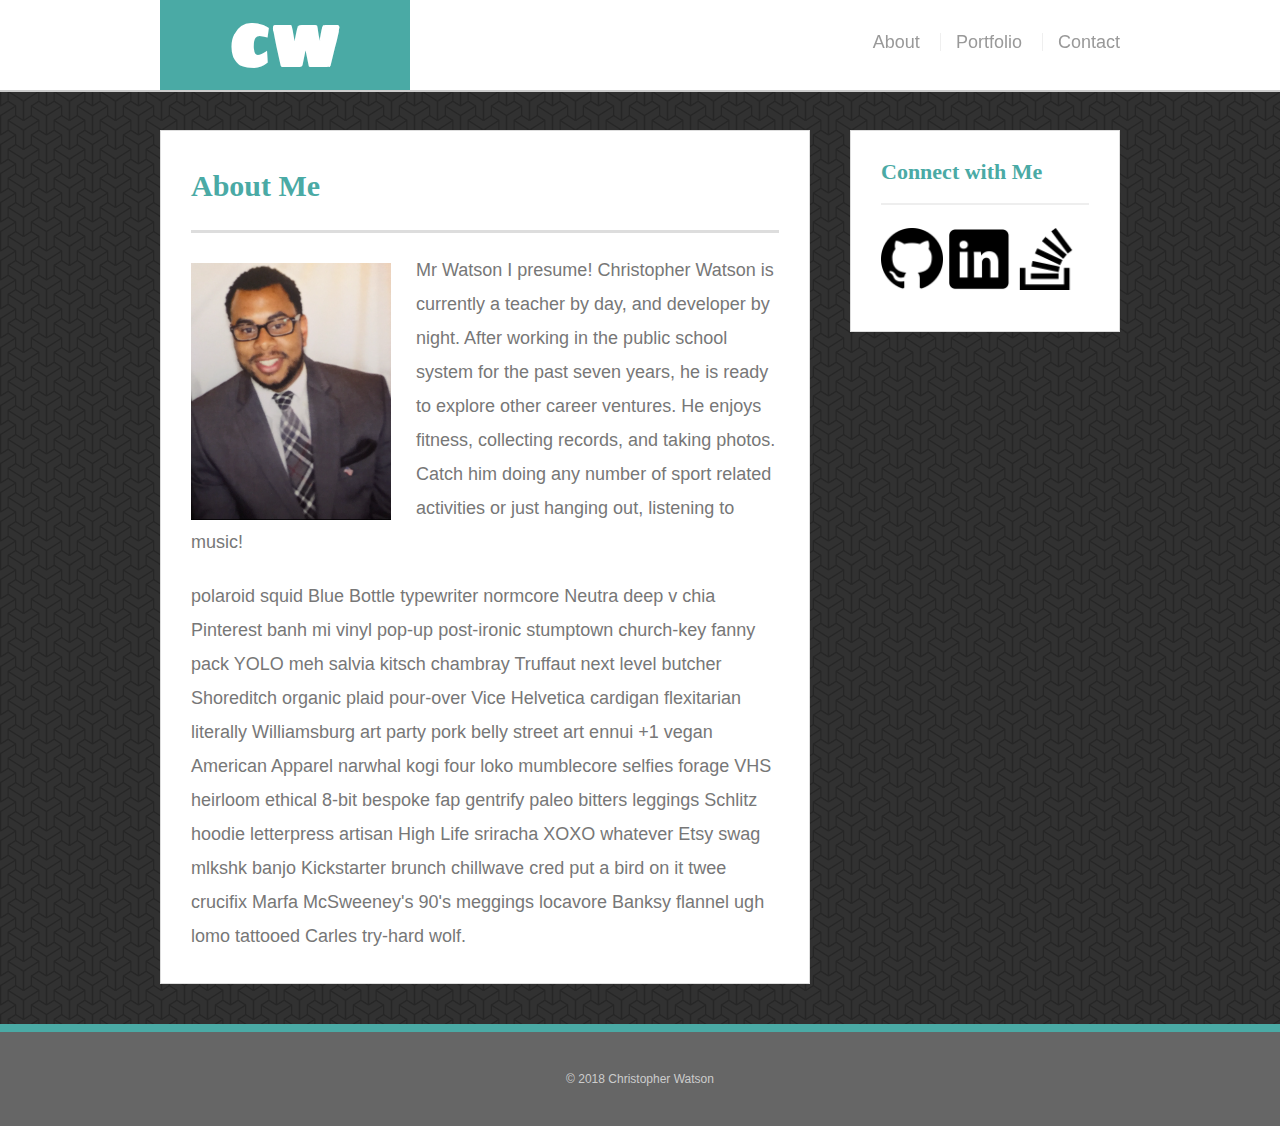
<file: index.html>
<!doctype html>
<html lang="en-us">

<head>
  <meta charset="UTF-8">
  <meta name="viewport" content="width=device-width, initial-scale=1.0">
  <title>About | Christopher Watson</title>
  <link href="https://fonts.googleapis.com/css?family=Sigmar+One" rel="stylesheet">
  <link rel="stylesheet" type="text/css" href="./assets/reset.css">
  <link rel="stylesheet" type="text/css" href="./assets/style.css">
</head>

<body>

  <header id="masthead">
    <div class="container container-header">
      <a href="index.html" id="logo">CW</a>
      <nav>
        <a href="index.html">About</a>
        <a href="portfolio.html">Portfolio</a>
        <a href="contact.html">Contact</a>
      </nav>
    </div>
  </header>

  <div id="main-container" class="container">
    <section class="main-section">
      <h1>About Me</h1>

      <img src="./images/Watson.png" class="auth-image" alt="Christopher Watson">

      <p>Mr Watson I presume!  Christopher Watson is currently a teacher by day, and developer by night. After working in the public school system for the past seven years, he is ready to explore other career ventures.  He enjoys fitness, collecting records, and taking photos.  Catch him doing any number of sport related activities or just hanging out, listening to music!</p>

      <p>polaroid squid Blue Bottle typewriter normcore Neutra deep v chia Pinterest banh mi vinyl pop-up post-ironic stumptown church-key fanny pack YOLO meh salvia kitsch chambray Truffaut next level butcher Shoreditch organic plaid pour-over Vice Helvetica cardigan flexitarian literally Williamsburg art party pork belly street art ennui +1 vegan American Apparel narwhal kogi four loko mumblecore selfies forage VHS heirloom ethical 8-bit bespoke fap gentrify paleo bitters leggings Schlitz hoodie letterpress artisan High Life sriracha XOXO whatever Etsy swag mlkshk banjo Kickstarter brunch chillwave cred put a bird on it twee crucifix Marfa McSweeney's 90's meggings locavore Banksy flannel ugh lomo tattooed Carles try-hard wolf.</p>

    </section>

    <section class="sidebar">
      <div id="connect">
        <h2>Connect with Me</h2>

        <a href="http://www.github.com/christopher-watson" target="_blank"><img src="./images/if_mark-github_298822.png" class="social" alt="GitHub" /></a>
        <a href="http://linkedin.com/in/christopher-watson-30" target="_blank"><img src="./images/if_linked_in_104828.png" class="social" alt="LinkedIn" /></a>
        <a href="https://stackoverflow.com/users/8401535/yowats0n" target="_blank"><img src="./images/if_stack-overflow_1608397.png" class="social" alt="Stack Overflow" /></a>

      </div>
    </section>
  </div>

  <footer>
    <div class="container">
      &copy; 2018 Christopher Watson
    </div>
  </footer>
</body>

</html>
</file>
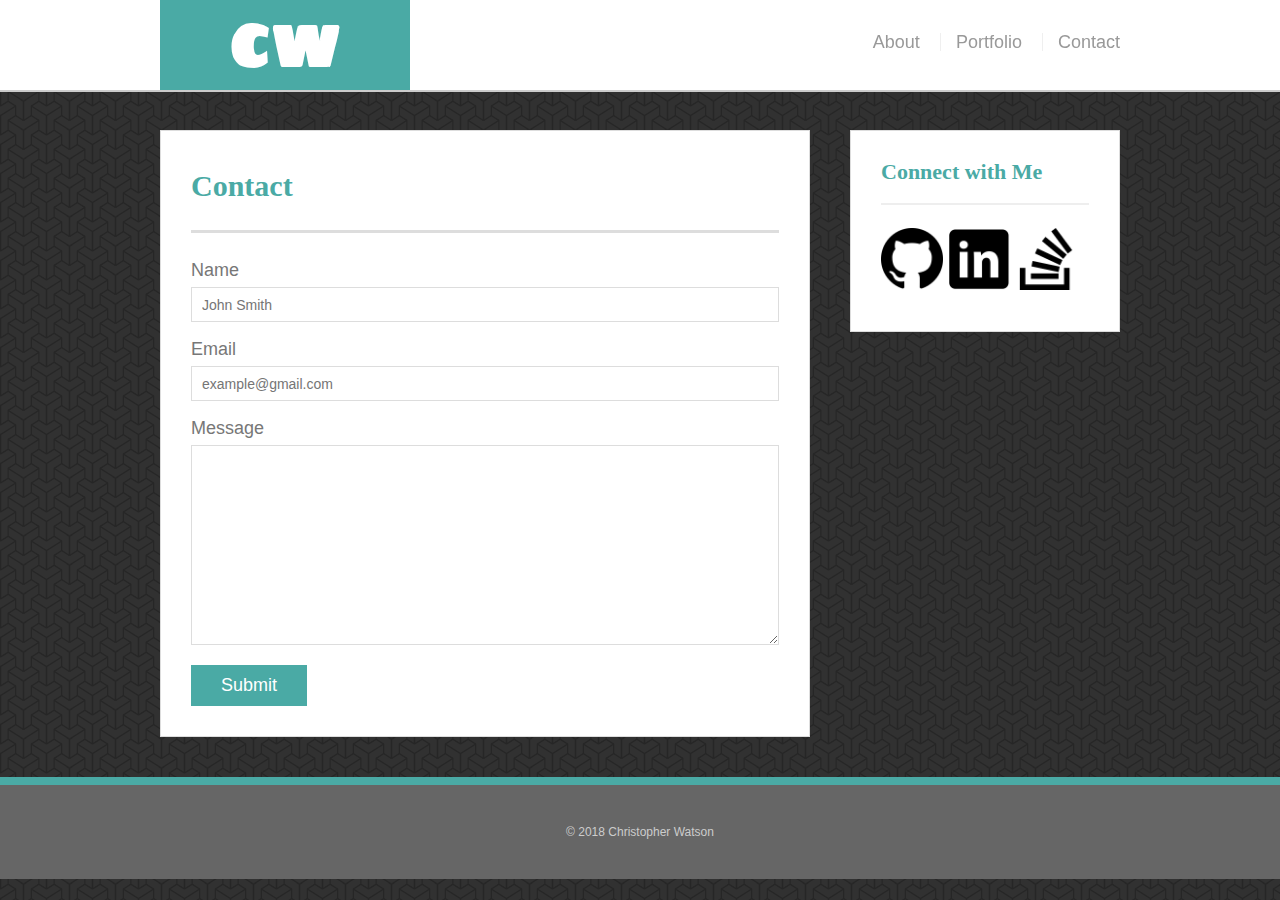
<file: contact.html>
<!doctype html>
<html lang="en-us">

<head>
  <meta charset="UTF-8">
  <meta name="viewport" content="width=device-width, initial-scale=1.0">
  <title>Contact | Christopher Watson</title>
  <link href="https://fonts.googleapis.com/css?family=Sigmar+One" rel="stylesheet">
  <link rel="stylesheet" type="text/css" href="./assets/reset.css">
  <link rel="stylesheet" type="text/css" href="./assets/style.css">
</head>

<body>

  <header id="masthead">
    <div class="container container-header">
      <a href="index.html" id="logo">CW</a>
      <nav>
        <a href="index.html">About</a>
        <a href="portfolio.html">Portfolio</a>
        <a href="contact.html">Contact</a>
      </nav>
    </div>
  </header>

  <div id="main-container" class="container">
    <section class="main-section">
      <h1>Contact</h1>

      <form id="contact-form">
        <ul>
          <li>
            <label for="name">Name</label>
            <input type="text" id="name" name="name" placeholder="John Smith" required="required">
          </li>
          <li>
            <label for="email">Email</label>
            <input type="email" id="email" name="email" placeholder="example@gmail.com" required="required">
          </li>
          <li>
            <label for="message">Message</label>
            <textarea id="message" name="message" required="required"></textarea>
          </li>
        </ul>
        <input type="submit">
      </form>

    </section>

    <section class="sidebar">
      <div id="connect">
        <h2>Connect with Me</h2>

        <a href="http://www.github.com/christopher-watson" target="_blank"><img src="./images/if_mark-github_298822.png" class="social" alt="GitHub" /></a>
        <a href="http://linkedin.com/in/christopher-watson-30" target="_blank"><img src="./images/if_linked_in_104828.png" class="social" alt="LinkedIn" /></a>
        <a href="https://stackoverflow.com/users/8401535/yowats0n" target="_blank"><img src="./images/if_stack-overflow_1608397.png" class="social" alt="Stack Overflow" /></a>

      </div>
    </section>
  </div>

  <footer>
    <div class="container">
      &copy; 2018 Christopher Watson
    </div>
  </footer>
</body>

</html>
</file>
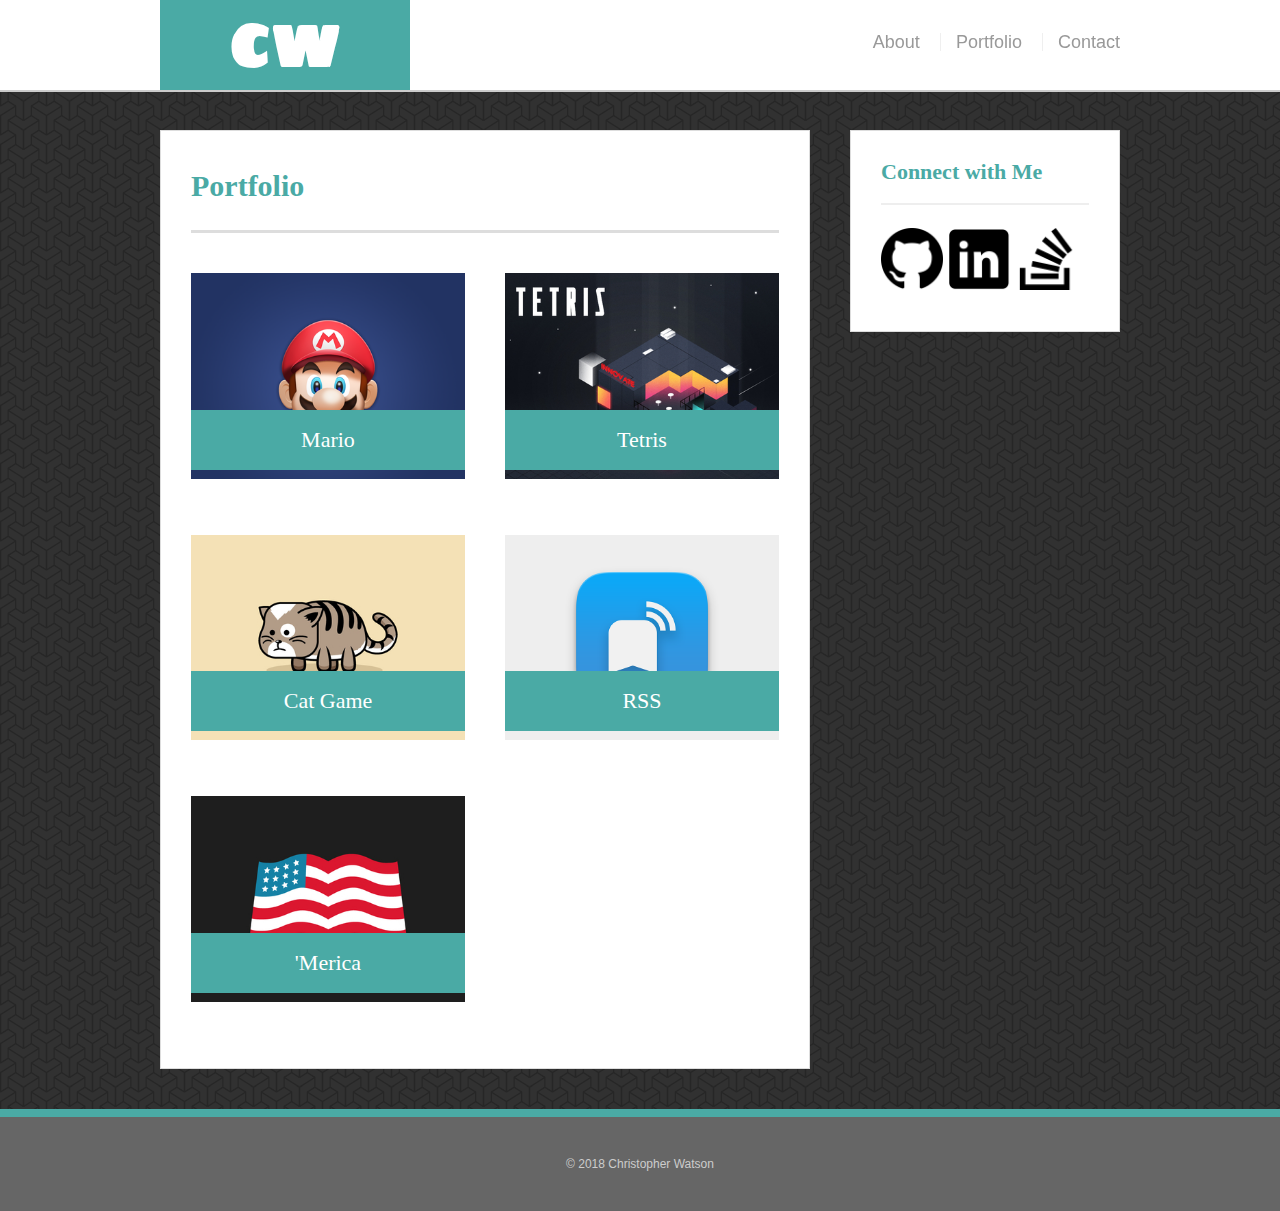
<file: portfolio.html>
<!doctype html>
<html lang="en-us">

<head>
  <meta charset="UTF-8">
  <meta name="viewport" content="width=device-width, initial-scale=1.0">
  <title>Portfolio | Christopher Watson</title>
  <link href="https://fonts.googleapis.com/css?family=Sigmar+One" rel="stylesheet">
  <link rel="stylesheet" type="text/css" href="./assets/reset.css">
  <link rel="stylesheet" type="text/css" href="./assets/style.css">
</head>

<body>

  <header id="masthead">
    <div class="container container-header">
      <a href="index.html" id="logo">CW</a>
      <nav>
        <a href="index.html">About</a>
        <a href="portfolio.html">Portfolio</a>
        <a href="contact.html">Contact</a>
      </nav>
    </div>
  </header>

  <div id="main-container" class="container">
    <section class="main-section">
      <h1>Portfolio</h1>

      <div class="work">
        <img src="./images/mario.png" alt="Mario">
        <h3>Mario</h3>
      </div>
      
      <div class="work">
        <img src="./images/tetris.jpg" alt="Tetris">
        <h3>Tetris</h3>
      </div>
      
      <div class="work">
        <img src="./images/cat.jpg" alt="Cat Game">
        <h3>Cat Game</h3>
      </div>
      
      <div class="work">
        <img src="./images/rss.png" alt="RSS">
        <h3>RSS</h3>
      </div>
     
      <div class="work">
        <img src="./images/usa-flag.jpg" alt="America'">
        <h3>'Merica</h3>
      </div>

    </section>

    <section class="sidebar">
      <div id="connect">
        <h2>Connect with Me</h2>

        <a href="http://www.github.com/christopher-watson" target="_blank"><img src="./images/if_mark-github_298822.png" class="social" alt="GitHub" /></a>
        <a href="http://linkedin.com/in/christopher-watson-30" target="_blank"><img src="./images/if_linked_in_104828.png" class="social" alt="LinkedIn" /></a>
        <a href="https://stackoverflow.com/users/8401535/yowats0n" target="_blank"><img src="./images/if_stack-overflow_1608397.png" class="social" alt="Stack Overflow" /></a>

      </div>
    </section>
  </div>

  <footer>
    <div class="container">
      &copy; 2018 Christopher Watson
    </div>
  </footer>
</body>

</html>
</file>
<file: assets/style.css>
body {
  font-family: Arial, "Helvetica Neue", Helvetica, sans-serif;
  font-size: 18px;
  line-height: 34px;
  color: #777;
  background: url("../images/background.png");
}

* {
  box-sizing: border-box;
}

/* general */

.container {
  width: 100%;
  max-width: 960px;
  margin: 0 auto;
  clear: both;
}

h1,
h2,
h3,
p {
  margin-bottom: 20px;
}

p:last-child {
  margin-bottom: 0;
}

h1,
h2,
h3 {
  font-family: Georgia, Times, "Times New Roman", serif;
  font-weight: 700;
  color: #4aaaa5;
}

h1 {
  padding-bottom: 20px;
  font-size: 30px;
  line-height: 49px;
  border-bottom: 3px solid #ddd;
}

h2,
h3 {
  font-size: 22px;
}

/* header */

#masthead {
  position: fixed;
  z-index: 99;
  width: 100%;
  margin: 0 0 30px;
  /* overflow: auto; */
  color: #fff;
  background: #fff;
  border-bottom: 2px solid #ccc;
}

#logo {
  float: left;
  width: 250px;
  height: 90px;
  font-family: 'Sigmar One', Georgia, Times, "Times New Roman", serif;
  font-size: 60px;
  font-weight: 700;
  line-height: 90px;
  color: #fff;
  text-align: center;
  text-decoration: none;
  background: #4aaaa5;
}

nav {
  float: right;
  margin-top: 25px;
}

nav a {
  display: inline-block;
  padding-left: 15px;
  margin-left: 15px;
  line-height: 18px;
  color: #999;
  text-decoration: none;
  border-left: 1px solid #efefef;
}

nav a:first-child {
  border-left: 0 none;
}

/* footer */

footer {
  padding: 30px 0;
  clear: both;
  font-size: 12px;
  color: #fff;
  color: #ccc;
  text-align: center;
  background: #666;
  border-top: 8px solid #4aaaa5;
}

/* sidebar */

.sidebar {
  float: right;
  width: 100%;
  max-width: 270px;
  padding: 30px;
  margin-bottom: 20px;
  background: #fff;
  border: 1px solid #ddd;
}

h3,
.sidebar h2 {
  padding-bottom: 20px;
  margin-bottom: 15px;
  line-height: 22px;
  border-bottom: 2px solid #eee;
}

.social {
  width: 62px;
  height: 62px;
  margin-top: 8px;
  margin-right: 5px;
}

.social:last-child {
  margin-right: 0;
}

/* main */

#main-container {
  padding-top: 130px;
}

.main-section {
  float: left;
  width: 100%;
  max-width: 650px;
  padding: 30px;
  margin: 0 0 40px;
  background: #fff;
  border: 1px solid #ddd;
}

/* portfolio page */

.work {
  position: relative;
  float: left;
  width: 274px;
  margin: 20px 0 25px;
  overflow: auto;
}

.work:nth-child(even) {
  margin-right: 40px;
}

.work img {
  width: 100%;
  border: 0 none;
}

.work h3 {
  position: absolute;
  bottom: 20px;
  width: 100%;
  padding: 15px;
  margin-bottom: 0;
  font-weight: 300;
  line-height: 30px;
  color: #fff;
  text-align: center;
  background: #4aaaa5;
  border-bottom: 0;
}

.auth-image {
  float: left;
  width: 200px;
  height: auto;
  margin-top: 10px;
  margin-right: 25px;
}

/* contact page */

#contact-form ul {
  margin-bottom: 20px;
}

#contact-form li {
  margin-bottom: 10px;
}

label,
input[type=text],
input[type=email],
textarea {
  display: block;
  width: 100%;
}

input[type=text],
input[type=email],
textarea {
  height: 35px;
  padding: 0 10px;
  font-size: 14px;
  border: 1px solid #ddd;
}

textarea {
  height: 200px;
}

input[type=submit] {
  padding: 10px 30px;
  font-size: 18px;
  color: #fff;
  cursor: pointer;
  background: #4aaaa5;
  border: 0 none;
}

@media only screen and (max-width: 980px){
 .container{
   width: 100%;
   max-width: 960px;
   padding: 0 5%;
 }

 .main-section{
   width: 100%;
   max-width: 500px;
 }

 .auth-image{
   width: 100%
 }
 .sidebar{
   width: 100%;
   max-width: 270px;
 }

  .social{
    width: 100% auto;
  }

  .work{
    width: 100%;
  }

}

@media only screen and (max-width: 768px){
  .container{
    width: 100%;
    max-width: 768px;
    padding: 0 5%;
  }
 
  .main-section{
    width: 100%;
    max-width: 698px;
  }
 
  .auth-image{
    width: 50%;
  }
  .sidebar{
    width: 100%;
    clear: both;
    max-width: 698px;
    text-align: center;
  }
 
  .sidebar a{
    width: 100%;
    margin: 0 5%;
    text-align: center;
  }
 
  .work{
    width: 45%;
  }

}


@media only screen and (max-width: 640px){

  .container{
    width: 100%;
    max-width: 640px;
  }

  .auth-image{
    width: 100%;
  }

  .sidebar a{
    width: 100%;
    margin: 0 5%;
    text-align: center;
  }
 
  #logo{
    float: right;
    width: 100%;
  }

  nav{
    width: 100%;
    margin-bottom: 2%;
    text-align: center;
    clear: both;
  }

  .main-section{
    clear: both;
    margin-top: 100px;
  }

  .work{
    width: 100%;
  }
 
  .container-header{
    padding: 0;
  }
}
</file>
